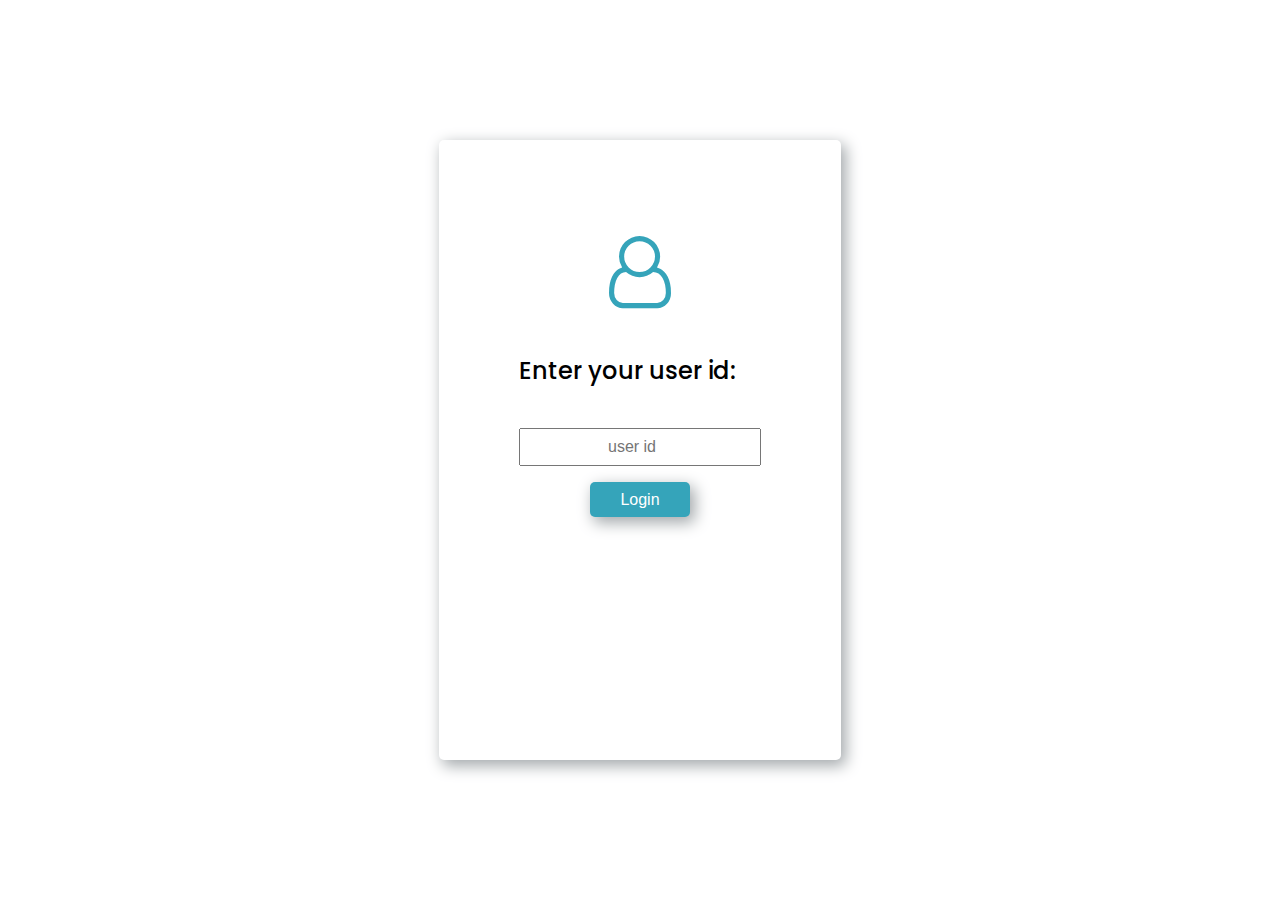
<file: index.html>
<!DOCTYPE html>
<html lang="en">
	<head>
		<meta charset="UTF-8" />
		<meta http-equiv="X-UA-Compatible" content="IE=edge" />
		<meta name="viewport" content="width=device-width, initial-scale=1.0" />
		<meta name="description" content="A simple dashboard" />
		<meta name="keywords" content="Dashboard, Project with typicode" />
		<meta name="author" content="Sarath" />
		<title>Login</title>
		<link
			rel="stylesheet"
			href="https://stackpath.bootstrapcdn.com/font-awesome/4.7.0/css/font-awesome.min.css"
			integrity="sha384-wvfXpqpZZVQGK6TAh5PVlGOfQNHSoD2xbE+QkPxCAFlNEevoEH3Sl0sibVcOQVnN"
			crossorigin="anonymous"
		/>
		<link rel="stylesheet" href="./styles/login.css" />
	</head>
	<body>
		<main>
			<form class="login__container">
				<span class="login__user">
					<i class="fa fa-user-o fa-2x" aria-hidden="true"></i>
				</span>
				<label for="idLabel"><p>Enter your user id:</p> </label>
				<input type="number" id="userId" placeholder="user id" required />
				<button id="loginBtn" type="button">
					<a id="loginLink" href="#">Login </a>
				</button>
				<div class="loader">
					<img src="./assets/Rainbow.gif" alt="loader" />
				</div>
				<div id="toast"></div>
			</form>
		</main>
		<script type="module" src="./js/index.js"></script>
	</body>
</html>
</file>
<file: styles/login.css>
@import url('https://fonts.googleapis.com/css2?family=Poppins:wght@300;400;700&display=swap');

body {
	font-family: 'Poppins', sans-serif;
}

.login__container {
	display: flex;
	flex-direction: column;
	position: absolute;
	top: 50%;
	right: 50%;
	transform: translate(50%, -50%);
	box-shadow: 4px 5px 15px 1px #a5aaad;
	padding: 5rem;
	font-size: 18px;
	border-radius: 5px;
}

.login__container > * {
	margin-top: 1rem;
}

.login__user {
	text-align: center;
	font-size: 2em;
	color: #35a4ba;
}

a {
	text-decoration: none;
	color: #ffffff;
}

input {
	padding: 0.5rem 1rem 0.5rem 0rem;
	text-align: center;
	outline: #35a4ba;
	font-size: 16px;
}

input::-webkit-outer-spin-button,
input::-webkit-inner-spin-button {
	-webkit-appearance: none;
	margin: 0;
}

input[type='number'] {
	-moz-appearance: textfield;
}

button {
	height: 35px;
	margin: auto;
	width: 100px;
	border: none;
	box-shadow: 4px 5px 15px 1px #a5aaad;
	cursor: pointer;
	background-color: #35a4ba;
	color: #fff;
	border-radius: 5px;
	font-size: 16px;
}

p {
	font-size: 1.5rem;
	font-weight: 500;
}

.loader {
	visibility: hidden;
	padding-top: 1rem;
	text-align: center;
}

#toast {
	visibility: hidden;
	min-width: 198px;
	color: #fff;
	text-align: center;
	border-radius: 2px;
	padding: 22px;
	z-index: 1;
	bottom: 30px;
	font-size: 17px;
}

#toast.show {
	visibility: visible !important;
	-webkit-animation: fadein 0.5s, fadeout 0.5s 2.5s;
	animation: fadein 0.5s, fadeout 0.5s 2.5s;
}

@keyframes fadein {
	from {
		bottom: 0;
		opacity: 0;
	}
	to {
		bottom: 30px;
		opacity: 1;
	}
}

/* @keyframes fadein {
	from {
		bottom: 0;
		opacity: 0;
	}
	to {
		bottom: 30px;
		opacity: 1;
	}
} */

@keyframes fadeout {
	from {
		bottom: 30px;
		opacity: 1;
	}
	to {
		bottom: 0;
		opacity: 0;
	}
}

/* 
@keyframes fadeout {
	from {
		bottom: 30px;
		opacity: 1;
	}
	to {
		bottom: 0;
		opacity: 0;
	}
} */

@media only screen and (max-width: 978px) {
	.login__container {
		padding: 3rem;
	}
}

@media only screen and (max-width: 855px) {
	.login__container {
		padding: 1.5rem;
	}
}

@media only screen and (max-width: 480px) {
	.login__container {
		padding: 1rem;
	}
}
</file>
